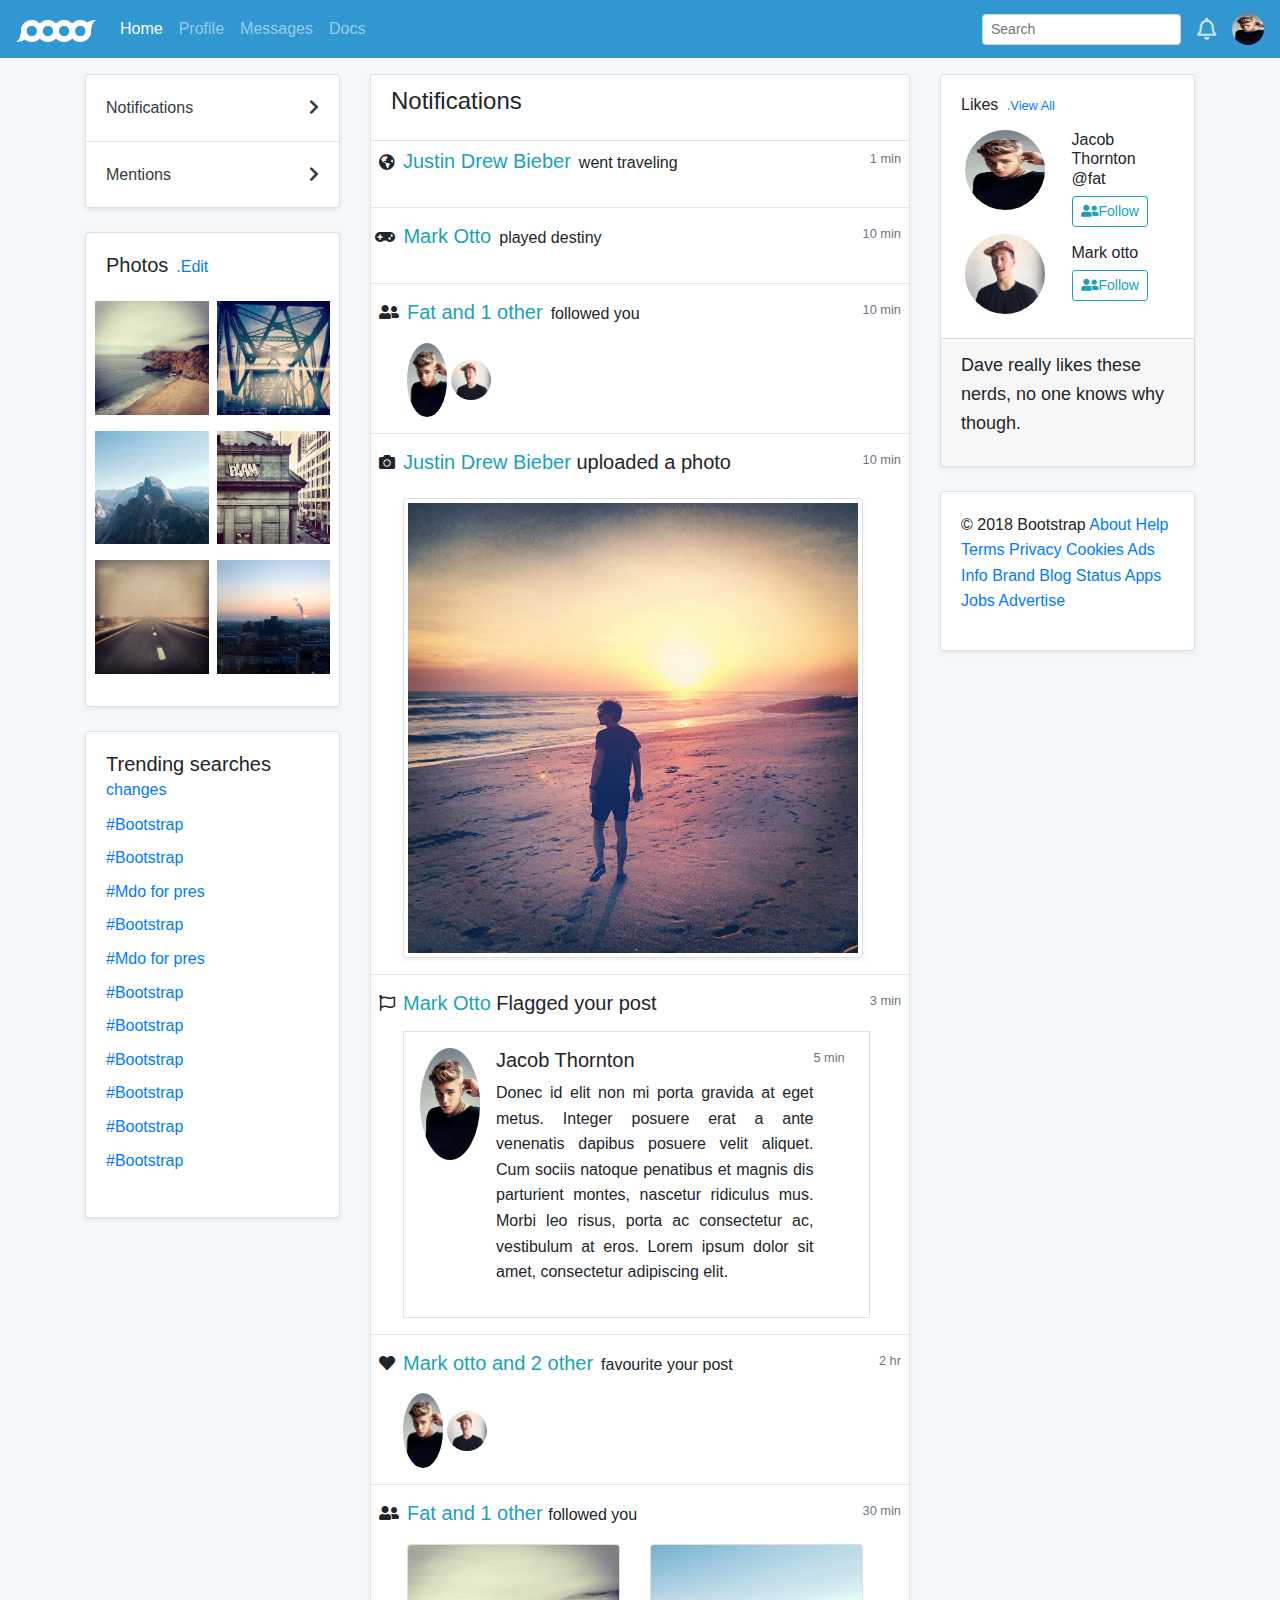
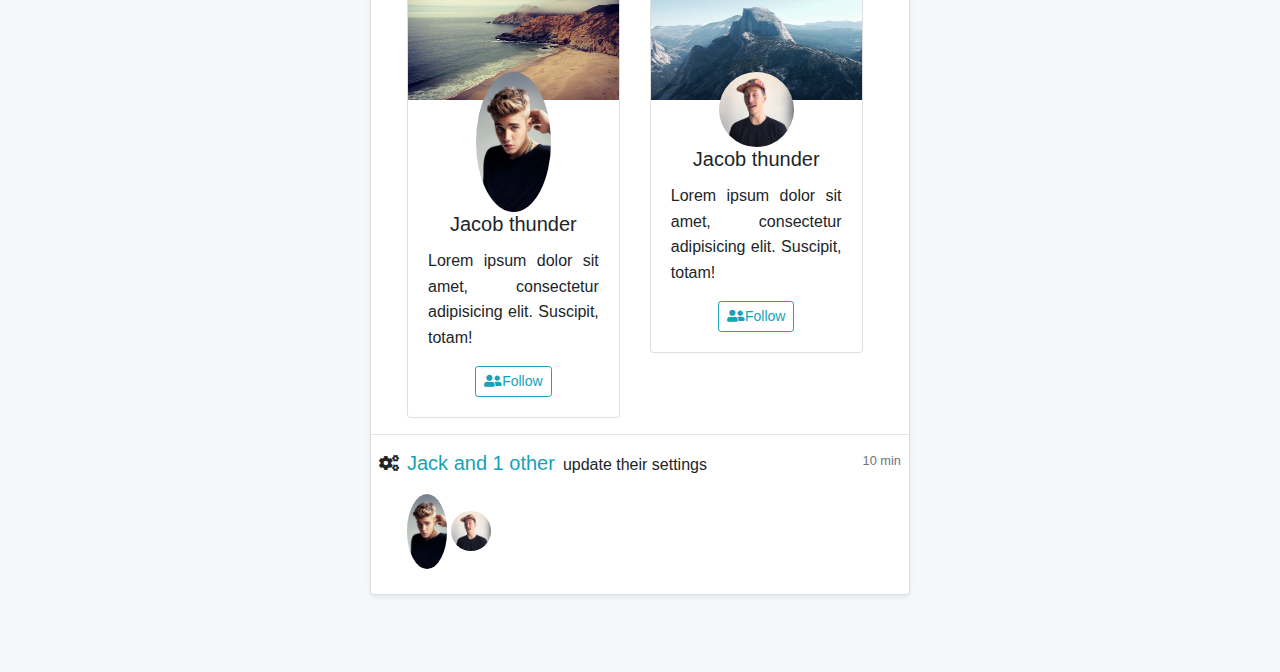
<file: miniproject/notification.html>
<!DOCTYPE html>
<html lang="en">
<head>
<meta charset="UTF-8">
<meta name="viewport" content="width=device-width, initial-scale=1.0">
<meta http-equiv="X-UA-Compatible" content="ie=edge">
<link rel="stylesheet" href="https://cdnjs.cloudflare.com/ajax/libs/twitter-bootstrap/4.3.1/css/bootstrap.min.css">
<link rel="stylesheet" href="https://use.fontawesome.com/releases/v5.7.2/css/all.css">
<link rel="stylesheet" href="style.css">
<title>MCA NET</title>
</head>
<body>


    <!-------------------------------NAvigation Starts------------------>

    <nav class="navbar navbar-expand-md navbar-dark" style="background-color:#3097D1">
            <a href="index.html" class="navbar-brand"><img src="img/brand-white.png" alt="logo" class="img-fluid" width="80px" height="100px"></a>
    
            <button class="navbar-toggler" data-toggle="collapse" data-target="#responsive"><span class="navbar-toggler-icon"></span></button>
    
    
            <div class="collapse navbar-collapse" id="responsive">
                <ul class="navbar-nav mr-auto text-capitalize">
                    <li class="nav-item"><a href="index.html" class="nav-link active">home</a></li>
                    <li class="nav-item"><a href="profile.html" class="nav-link">profile</a></li>
                    <li class="nav-item"><a href="#modalview" data-toggle="modal" class="nav-link">messages</a></li>
                    <li class="nav-item"><a href="notification.html" class="nav-link">docs</a></li>
                    <li class="nav-item"><a href="#" class="nav-link d-md-none">growl</a></li>
                    <li class="nav-item"><a href="#" class="nav-link d-md-none">logout</a></li>
    
                </ul>
    
                <form action="" class="form-inline ml-auto d-none d-md-block">
                    <input type="text" name="search" id="search" placeholder="Search" class="form-control form-control-sm">
                </form>
                <a href="notification.html" class="text-decoration-none" style="color:#CBE4F2;font-size:22px;"><i class="far fa-bell ml-3 d-none d-md-block"></i></a> 
                <img src="img/justin drew bieber.jpg" alt="" class="rounded-circle ml-3 d-none d-md-block" width="32px" height="32px">
    
    
    
    
    
            </div>
    
    
    
    
        </nav>
    

        <!---------------------------------------------Ends navigation------------------------------>







         <!---------------------------MOdal Section  satrts------------------->

    <div class="modal fade" id="modalview" >
            <div class="modal-dialog modal-dialog-scrollable modal-dialog-centered">
    
                <div class="modal-content">
    
    
                    <div class="modal-header">
                        <div class="modal-title h4">Messages</div>
    
                        <button type="button" class="close" data-dismiss="modal">&times;</button>
                    </div>
    
    
                    <div class="modal-body">
    
    
                        <ul class="list-unstyled">
    
    
                         <a href="#" class="text-decoration-none">
                            <li class="media hover-media">
                               
                                    <img src="img/justin drew bieber.jpg" alt="img" width="60px" height="60px" class="rounded-circle mr-3">
    
                                    <div class="media-body text-dark">
                                            <h6 class="media-header">Jchob Thunder and <strong> 1 others</strong></h6>
                                            <p class="media-text">Lorem ipsum dolor sit amet consectetur adipisicing elit.</p>
    
                                    </div>
    
                            </li>
                        </a>
                        <hr class="my-3">
    
    
                        
                        <a href="#" class="text-decoration-none">
                                <li class="media hover-media">
                                   
                                        <img src="img/avatar-fat.jpg" alt="img" width="60px" height="60px" class="rounded-circle mr-3">
        
                                        <div class="media-body text-dark">
                                                <h6 class="media-header">Mark Otto and <strong> 3 others</strong></h6>
                                                <p class="media-text">Lorem ipsum dolor sit amet consectetur adipisicing elit.</p>
        
                                        </div>
        
                                </li>
                            </a>
    
    
                            <hr class="my-3">
    
    
                            <a href="#" class="text-decoration-none">
                                <li class="media hover-media">
                                   
                                        <img src="img/avatar-mdo.png" alt="img" width="60px" height="60px" class="rounded-circle mr-3">
        
                                        <div class="media-body text-dark">
                                                <h6 class="media-header">Archer andu and <strong> 5 others</strong></h6>
                                                <p class="media-text">Lorem ipsum dolor sit amet consectetur adipisicing elit.</p>
        
                                        </div>
        
                                </li>
                            </a>
    
                            <hr class="my-3">
    
    
                            <a href="#" class="text-decoration-none">
                                    <li class="media hover-media">
                                       
                                            <img src="img/justin drew bieber.jpg" alt="img" width="60px" height="60px" class="rounded-circle mr-3">
            
                                            <div class="media-body text-dark">
                                                    <h6 class="media-header">Jchob Thunder and <strong> 1 others</strong></h6>
                                                    <p class="media-text">Lorem ipsum dolor sit amet consectetur adipisicing elit.</p>
            
                                            </div>
            
                                    </li>
                                </a>
                                <hr class="my-3">
            
            
                                
                                <a href="#" class="text-decoration-none">
                                        <li class="media hover-media">
                                           
                                                <img src="img/avatar-fat.jpg" alt="img" width="60px" height="60px" class="rounded-circle mr-3">
                
                                                <div class="media-body text-dark">
                                                        <h6 class="media-header">Mark Otto and <strong> 3 others</strong></h6>
                                                        <p class="media-text">Lorem ipsum dolor sit amet consectetur adipisicing elit.</p>
                
                                                </div>
                
                                        </li>
                                    </a>
            
            
                                    <hr class="my-3">
            
            
                                    <a href="#" class="text-decoration-none">
                                        <li class="media hover-media">
                                           
                                                <img src="img/avatar-mdo.png" alt="img" width="60px" height="60px" class="rounded-circle mr-3">
                
                                                <div class="media-body text-dark">
                                                        <h6 class="media-header">Archer andu and <strong> 5 others</strong></h6>
                                                        <p class="media-text">Lorem ipsum dolor sit amet consectetur adipisicing elit.</p>
                
                                                </div>
                
                                        </li>
                                    </a>
    
                            
                                    <hr class="my-3">
                                    <a href="#" class="text-decoration-none">
                                            <li class="media hover-media">
                                               
                                                    <img src="img/justin drew bieber.jpg" alt="img" width="60px" height="60px" class="rounded-circle mr-3">
                    
                                                    <div class="media-body text-dark">
                                                            <h6 class="media-header">Jchob Thunder and <strong> 1 others</strong></h6>
                                                            <p class="media-text">Lorem ipsum dolor sit amet consectetur adipisicing elit.</p>
                    
                                                    </div>
                    
                                            </li>
                                        </a>
                                        <hr class="my-3">
                    
                    
                                        
                                        <a href="#" class="text-decoration-none">
                                                <li class="media hover-media">
                                                   
                                                        <img src="img/avatar-fat.jpg" alt="img" width="60px" height="60px" class="rounded-circle mr-3">
                        
                                                        <div class="media-body text-dark">
                                                                <h6 class="media-header">Mark Otto and <strong> 3 others</strong></h6>
                                                                <p class="media-text">Lorem ipsum dolor sit amet consectetur adipisicing elit.</p>
                        
                                                        </div>
                        
                                                </li>
                                            </a>
                    
                    
                                            <hr class="my-3">
                    
                    
                                            <a href="#" class="text-decoration-none">
                                                <li class="media hover-media">
                                                   
                                                        <img src="img/avatar-mdo.png" alt="img" width="60px" height="60px" class="rounded-circle mr-3">
                        
                                                        <div class="media-body text-dark">
                                                                <h6 class="media-header">Archer andu and <strong> 5 others</strong></h6>
                                                                <p class="media-text">Lorem ipsum dolor sit amet consectetur adipisicing elit.</p>
                        
                                                        </div>
                        
                                                </li>
                                            </a>
        
        
    
    
                        </ul>
    
    
    
                        
    
                    </div>
                </div>
    
    
            </div>
    
    
        </div>
    
        <!-------------------------------MOdal Ends---------------------------->




    <!------------------------------(Starts Column SEction)-------------------->


    <div class="container mt-3">
        <div class="row">




<!-----------------------------------------(Satrt Left Column)------------------------------->
            <div class="col-12 col-lg-3">


                <div class="left-column">


                    <div class="card mb-4 shadow-sm">

                       <a href="#" class="text-decoration-none text-dark hover-media"> 
                        <div class="card-body d-flex justify-content-between">
                     <span>Notifications</span>   <span><i class="fas fa-chevron-right"></i></span> 
                           
                        </div>
                    </a>

                    <hr class="m-0">
                        <a href="#" class="text-decoration-none text-dark hover-media"> 

                        <div class="card-body d-flex justify-content-between">
                           
                            <span> Mentions</span>   <span><i class="fas fa-chevron-right"></i></span> 
                       
                    </div>

                </a>

                    </div>






                    <div class="card shadow-sm mb-4">

                            <div class="card-body">
                                <h5 class="card-title">Photos<small class="ml-2"><a href="#">.Edit </a></small></h5>
    
                                <div class="row">
                                    <div class="col-6 p-1">
                                        <a href="img/left1.jpg" data-lightbox="id" ><img src="img/left1.jpg" alt="img" class="img-fluid my-2"></a>  
                                        <a href="img/left2.jpg"data-lightbox="id"><img src="img/left2.jpg" alt="img" class="img-fluid my-2"></a>
                                        <a href="img/left3.jpg"data-lightbox="id"><img src="img/left3.jpg" alt="img" class="img-fluid my-2"></a>
    
                                    </div>
    
    
                                    <div class="col-6 p-1">
                                            <a href="img/left4.jpg"data-lightbox="id"><img src="img/left4.jpg" alt="img" class="img-fluid my-2"></a>
                                            <a href="img/left5.jpg"data-lightbox="id"><img src="img/left5.jpg" alt="img" class="img-fluid my-2"></a>
                                            <a href="img/left6.jpg"data-lightbox="id"><img src="img/left6.jpg" alt="img" class="img-fluid my-2"></a>
        
                                        </div>
    
                                </div>
    
                            </div>
    
    
    
    
    
    
    
                            </div>






                            <div class="card mb-3 shadow-sm">
                                <div class="card-body">
                                    <h5 class="card-title">Trending searches <small><a href="#">changes</a></small></h5>


                                    <ul class="list-unstyled">

                                        <li class="pb-2"> <a href="" >#Bootstrap</a> </li>
                                        <li class="pb-2"> <a href="" >#Bootstrap</a> </li>
                                        <li class="pb-2"> <a href="" >#Mdo for pres</a> </li>
                                        <li class="pb-2"> <a href="" >#Bootstrap</a> </li>
                                        <li class="pb-2"> <a href="" >#Mdo for pres</a> </li>
                                        <li class="pb-2"> <a href="" >#Bootstrap</a> </li>
                                        <li class="pb-2"> <a href="" >#Bootstrap</a> </li>
                                        <li class="pb-2"> <a href="" >#Bootstrap</a> </li>
                                        <li class="pb-2"> <a href="" >#Bootstrap</a> </li>
                                        <li class="pb-2"> <a href="" >#Bootstrap</a> </li>
                                        <li class="pb-2"> <a href="" >#Bootstrap</a> </li>

                                        

                                       

                                    </ul>
                                    
                                </div>
                            </div>



























                </div>

            </div>


     <!-----------------------------------------(End Left Column)------------------------------->





<!------------------------------------------------(Satrt Middle Column)---------------------------->


            <div class="col-12 col-lg-6">





                <div class="middle-column">
                    <div class="card shadow-sm">




                        <div class="card-header bg-transparent">
                            <h4 class="card-title">
                                Notifications
                            </h4> 

                               

                           
                        </div>

                      

                        <div class="media d -flex justify-content-between">
                            <p class="mt-2"> <i class="fas fa-globe-americas mx-2"></i><span class="h5 mr-2"><a href="#" class="text-info">Justin Drew Bieber</a></span>went traveling </p>
                            
                            <small class="mr-2 mt-2 text-muted">1 min</small>
                        

                    </div>
                    <hr>

                    <div class="media d -flex justify-content-between">
                        <p> <i class="fas fa-gamepad mx-1"></i> <span class="h5 mr-2"> <a href="#" class="text-info"> Mark Otto</a></span>played destiny</p>
                        
                        <small class="mr-2 text-muted">10 min</small>
                    

                </div>
                <hr>


                <div class="media">
                     <i class="fas fa-user-friends mx-2 mt-1"></i> 
                     <div class="media-body">
                            <p> <span class="h5 mr-2"> <a href="#" class="text-info"> Fat and 1 other</a></span>followed you</p>
                            <img src="img/justin drew bieber.jpg" alt="" width="40px" height="40px" class="rounded-circle img-fluid">
                           <img src="img/avatar-fat.jpg" alt="" width="40px" height="40px" class="rounded-circle img-fluid">   
                     </div>
                   
                    
                    <small class="mr-2 text-muted">10 min</small>
                

            </div>
            <hr>

                       <div class="media">

                            <i class="fas fa-camera mx-2 mt-1"></i>

                            <div class="media-body">
                                <p class="h5 mr-2"> <span> <a href="#" class="text-info"> Justin Drew Bieber</a></span> uploaded a photo</p>

                                <a href="img/mid5.jpg" data-lightbox="id"><img src="img/mid5.jpg" alt="" class="img-fluid shadow-sm img-thumbnail mt-3">   </a>  



                            </div>

                            <small class="mr-2 text-muted">10 min</small>

                       </div>
                       <hr>
                       <div class="media">
                            <i class="far fa-flag mx-2 mt-1"></i>
                            <div class="media-body">
                                    <p class="h5 mr-2"> <span> <a href="#" class="text-info"> Mark Otto </a></span> Flagged your post</p>

                                        <div class="media border p-3 mt-3">
                                                <img src="img/justin drew bieber.jpg" alt="" width="60px" height="60px" class="rounded-circle img-fluid mr-3">
                                                <div class="media-body">
                                                    <h5>Jacob Thornton</h5>
                                                    <p  class="text-justify">Donec id elit non mi porta gravida at eget metus. Integer posuere erat a ante venenatis dapibus posuere velit aliquet. Cum sociis natoque penatibus et magnis dis parturient montes, nascetur ridiculus mus. Morbi leo risus, 
                                                    porta ac consectetur ac, vestibulum at eros. Lorem ipsum dolor sit amet, consectetur adipiscing elit.</p>

                                                </div>
                                                <small class="mr-2 text-muted">5 min</small>


                                        </div>

                            </div>
                            <small class="mr-2 text-muted">3 min</small>

                       </div>
                       <hr>
                       <div class="media">
                            <i class="fas fa-heart mx-2 mt-1"></i>
                            <div class="media-body">
                                    <p> <span class="h5 mr-2"> <a href="#" class="text-info"> Mark otto and 2 other</a></span>favourite your post</p>
                                    <img src="img/justin drew bieber.jpg" alt="" width="40px" height="40px" class="rounded-circle img-fluid">
                                   <img src="img/avatar-fat.jpg" alt="" width="40px" height="40px" class="rounded-circle img-fluid">   
                             </div>

                             <small class="text-muted mr-2"> 2 hr</small>

                            </div>
                            <hr>

                            <div class="media">
                                    <i class="fas fa-user-friends mx-2 mt-1"></i>

                                    <div class="media-body">
                                        <p><span class="h5"> <a href="#" class="text-info"> Fat and 1 other </a></span>followed you</p>

                                        <div class="row">
                                            <div class="col-12 col-lg-6 mb-3 mb-lg-0">

                                                    <div class="card">
                                                            <img src="img/left1.jpg" alt="" class="card-img-top" width="200px" height="155px">
                                                            <div class="card-body text-center">
                                                                 <img src="img/justin drew bieber.jpg" alt="" width="75px" height="75px" class="rounded-circle img-fluid mt-n5">
                                                                 
                                                                 <h5 class="card-title">Jacob thunder</h5>
                                                                 <p class="card-text text-justify">Lorem ipsum dolor sit amet, consectetur adipisicing elit. Suscipit, totam!</p>
                                                                 <a href="#" class="card-link btn btn-sm btn-outline-info"> <i class="fas fa-user-friends"></i>Follow</a>
                                                         
             
                                                            </div>
             
                                                            
                                                        </div>

                                            </div>


                                           
                                            <div class="col-12 col-lg-6">

                                                
                     <div class="card">
                              <img src="img/left2.jpg" alt="" class="card-img-top" width="200px" height="155px">
                                      <div class="card-body text-center">
                                        <img src="img/avatar-fat.jpg" alt="" width="75px" height="75px" class="rounded-circle img-fluid mt-n5">
                                                                 
                               <h5 class="card-title">Jacob thunder</h5>
                                        <p class="card-text text-justify">Lorem ipsum dolor sit amet, consectetur adipisicing elit. Suscipit, totam!</p>
                                              <a href="#" class="card-link btn btn-sm btn-outline-info"> <i class="fas fa-user-friends"></i>Follow</a>
                                                         
            
                                        </div>
             
                                        </div>
            

                                            </div>






                                        </div>
                                          



                                          
                                    </div>
                                  
                                       
                                   
                                   <small class="mr-2 text-muted">30 min</small>
                               
               
                           </div>

                           <hr>



                           
                <div class="media">
                        <i class="fas fa-cogs mx-2 mt-1"></i>
                        <div class="media-body">
                               <p> <span class="h5 mr-2"> <a href="#" class="text-info"> Jack and 1 other</a></span>update their settings</p>
                               <img src="img/justin drew bieber.jpg" alt="" width="40px" height="40px" class="rounded-circle img-fluid">
                              <img src="img/avatar-fat.jpg" alt="" width="40px" height="40px" class="rounded-circle img-fluid">   
                        </div>
                      
                       
                       <small class="mr-2 text-muted">10 min</small>
                   
   
               </div>

              


               <br>




                        

                       </div>
            
                






                </div>



                <br> <br> <br>
            </div>
           




   

        
<!------------------------------------------------(End Middle Column)---------------------------->


<!------------------------------------------------(Start right Column)---------------------------->
                <div class="col-12 col-lg-3">


                    <div class="right-column">


                            <div class="card shadow-sm mb-4">

                                    <div class="card-body">
                        
                                            <h6 class="card-title ">Likes <a href="#" class="ml-1"><small>.View All</small> </a> </h6>
                                            <div class="row no-gutters d-none d-lg-flex">
                                                <div class="col-6 p-1">
                                                        <img src="img/justin drew bieber.jpg" alt="img" width="80px" height="80px" class="rounded-circle mb-4">
                                                        <img src="img/avatar-fat.jpg" alt="img" width="80px" height="80px" class="rounded-circle">
                        
                        
                        
                                                </div>
                                                <div class="col-6 p-1 text-left">
                                                    <h6>Jacob Thornton @fat</h6>
                                                    <a href="#" class="btn btn-outline-info btn-sm mb-3"><i class="fas fa-user-friends"></i>Follow </a>
                        
                                                    <h6>Mark otto</h6>
                                                    <a href="#" class="btn btn-outline-info  btn-sm"><i class="fas fa-user-friends"></i>Follow </a>
                        
                                                </div>
                        
                                            </div>
                        
                                    </div>
                        
                                    <div class="card-footer">
                        
                                        <p class="lead" style="font-size:18px;">Dave really likes these nerds, no one knows why though.</p>
                                    </div>
                                    
                        
                        
                                </div>
                        
                                <div class="card shadow-sm">
                                    <div class="card-body">
                                        <p>&copy; 2018 Bootstrap
                        
                        
                        
                                                <a href="#">About</a>
                                                <a href="#">Help</a>
                                                <a href="#">Terms</a>
                                                <a href="#">Privacy</a>
                                                <a href="#">Cookies</a>
                                                <a href="#">Ads </a>
                                                <a href="#">Info</a>
                                                <a href="#">Brand</a>
                                                <a href="#">Blog</a>
                                                <a href="#">Status</a>
                                                <a href="#">Apps</a>
                                                <a href="#">Jobs</a>
                                                <a href="#">Advertise</a>
                                            
                                        
                                        
                                        
                                        
                                        
                                        
                                        
                                        
                                        
                                        
                                        
                                        
                                        </p>
                                    </div>
                        
                                </div>
                        













                    </div>

                </div>


            </div>



        






























































    </div>

   




    










    











    






<script src="https://cdnjs.cloudflare.com/ajax/libs/jquery/3.3.1/jquery.slim.min.js"></script>
<script src="https://cdnjs.cloudflare.com/ajax/libs/popper.js/1.14.7/umd/popper.min.js"></script>
<script src="https://cdnjs.cloudflare.com/ajax/libs/twitter-bootstrap/4.3.1/js/bootstrap.min.js"></script>
</body>
</html>
</file>
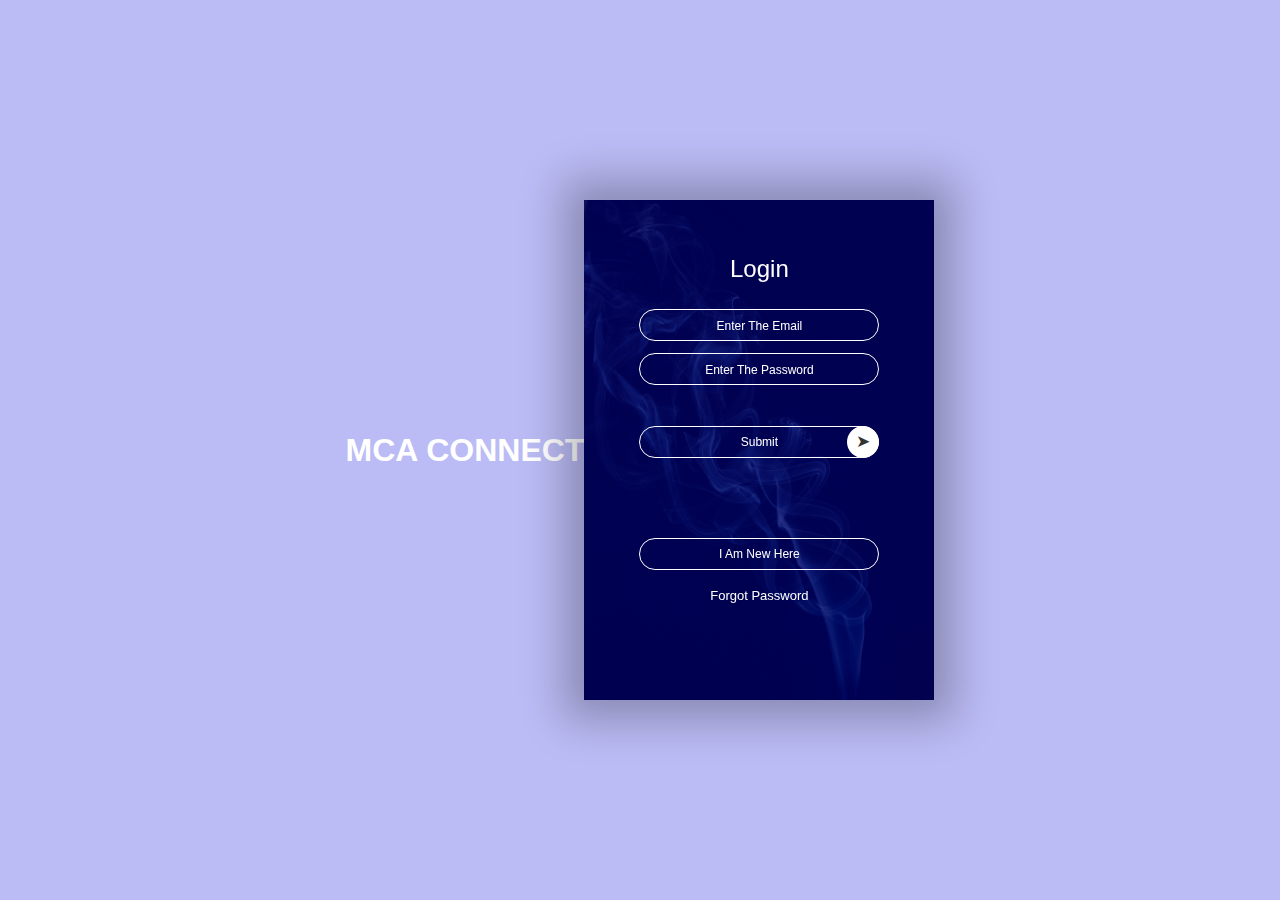
<file: New folder/register.html>
<!DOCTYPE html>
<html lang="en">
<head>
<meta charset="UTF-8">
<meta http-equiv="X-UA-Compatible" content="IE=edge">
<meta name="viewport" content="width=device-width, initial-scale=1.0">
<link rel="stylesheet" href="style.css">
<title>Registration form</title>
</head>
<body>
    <div class="container">
        <h1>MCA CONNECT</h1>
        <div class="card">
            <div class="inner_box" id="card">
                <div class="card-front">
                    <h2>Login</h2>
                    <form>
                        <input type="email" class="input-box" placeholder="Enter The Email" id="man" required>
                        <input type="password" class="input-box" placeholder="Enter The Password" id="pas" required>
                        <button type="submit" class="submit-btn" onclick="window.location.href='home.html';">Submit </button>
                    </form>
                    <button type="submit" class="btn" onclick="openRegister()">I Am New Here</button>
                    <a href="">Forgot Password</a>
                </div>

                <div class="card-back">
                    <h2>Registration Form</h2>
                    <form>
                        <input type="text" class="input-box" placeholder="Enter The First Name" required>
                        <input type="email" class="input-box" placeholder="Enter The Email" required>
                        <input type="password" class="input-box" placeholder="Enter The Password" required>
                        <input type="password" class="input-box" placeholder="Confirm Password"required>
                        <button type="submit" class="submit-btn" >Submit</button>


                    </form>
                    <button type="submit" class="btn" onclick="openLogin()">Old User</button>
                </div>
            </div>
        </div>
    </div>
    <script>
        var card=document.getElementById("card");
        function openRegister(){
            card.style.transform="rotateY(-180deg)"
        }
        function openLogin(){
            card.style.transform="rotateY(0deg)"
        }
        function open(){
            location.href = "file:///F:/MCA CONNECT-html-template-master/home.html";
        

        }
    </script>
</body>
</html>
</file>
<file: miniproject/style.css>
* {
    box-sizing: border-box;
  }

  body{
      background-color: #F5F8FA;
      font-family: "Open Sans", "Helvetica Neue", Helvetica, Arial, sans-serif;
      margin: 0;
      font-weight: 300;
      line-height: 1.6;
      color: #212529;
      text-align: left;
  }
  
.banner{
    background-image: url(img/banner.jpg);
    background-repeat: no-repeat;
    background-size: cover;
    background-position: center;
    height: 500px;

}

.banner-title{
    transform: translateY(150px)
}
.banner-end{
    transform: translateY(280px)
}

.thumnail{
    width: 257px;
    height: 257px;
}

.hover-media:hover{
    background-color: #F5F8FA;
}
/*--------------------------Grid template starts design for image gallery-----------------*/


.grid-template{
    display: grid;
    grid-template-columns: repeat(5,1fr);
    grid-auto-rows: minmax(250px,auto);
    grid-gap: 10px;
}

.item-1{
    grid-column: 1 / 3;
    grid-row: 1 / 2;

}
.item-7{
    grid-column: 2 / 4;
    grid-row: 2 / 3;
    

}

.item-9{
    grid-row: 3 / 5;
    

}


.item-10{
    grid-row: 3 / 5;
    

}

.item-11{
  grid-column: 3/5;
  grid-row: 3 / 5;
    
}
.item-12{
    grid-row: 3 / 5;
    

}

/*----------------------------------(This code Important for Modal sizing on large device)-----------------------------------*/
.modal-dialog {
    position: relative;
    width: auto;
    max-width: 600px;
    margin: 0 auto;
  }

/*----------------------------------------------------------------------------------------------------------------------------*/
</file>
<file: New folder/style.css>
*{
    margin: 0;
    padding: 0;
}
.container{
    width: 100;
    height: 100vh;
    font-family: sans-serif;
    background: rgb(187, 187, 245);
    color: #fff;
    display:flex;
    align-items: center;
    justify-content: center;
}
.card{
    width: 350px;
    height: 500px;
    box-shadow: 0 0 40px 20px rgba(0, 0, 0, 0.26);

    perspective-origin: 1000px;
}
.inner_box{
    position: relative;
    width: 100%;
    height: 100%;
    transform-style: preserve-3d;
    transition: 1s;
}
.card-front, .card-back{
    position: absolute;
    width: 100%;
    height: 100%;
    background-position: center;
    background-size: cover;
    background-image: linear-gradient(rgba(0,0,100,0.8),rgba(0,0,100,0.8)),url(wale.jpg);
    padding: 55px;
    box-sizing: border-box;
    -webkit-backface-visibility: hidden;
    backface-visibility: hidden;

    
}
.card-back{
    transform: rotateY(180deg);
}
.card h2{
    font-weight: normal;
    font-size: 24px;
    text-align: center;
    margin-bottom: 20px;
}
.input-box{
    width: 100%;
    background: transparent;
    border:1px solid #fff;
    margin: 6px 0;
    height: 32px;
    border-radius: 20px;
    padding: 0 10px;
    box-sizing: border-box;
    outline: none;
    text-align: center;
    color: #fff;
}
::placeholder{
    color:#fff;
    font-size: 12px;
}
button{
    width: 100%;
    background: transparent;
    border: 1px solid #fff;
    margin: 35px 0 10px;
    height: 32px;
    font-size: 12px;
    border-radius: 20px;
    padding: 0 10px;
    box-sizing: border-box;
    outline: none;
    color: #fff;
    cursor: pointer;

}
.submit-btn{
    position: relative;
}
.submit-btn::after{
    content: '\27a4';
    color: #333;
    line-height: 32px;
    font-size: 17px;
    height: 32px;
    width: 32px;
    border-radius: 50%;
    background: #fff;
    position: absolute;
    right: -1px;
    top: -1px;
}
.card .btn{
    margin-top: 70px;
}
.card a{
    color: #fff;
    text-decoration: none;
    display: block;
    text-align: center;
    font-size: 13px;
    margin-top: 8px;
}
.navbar {
    -webkit-border-radius: 0;
    -moz-border-radius: 0;
    border-radius: 0;
  }
  
  .navbar-default {
    background-color: #3b5998;
    border-color: #3b5998;
  }
  
  .navbar-default .navbar-brand {
    color: #fff;
  }
  
  .navbar-default .navbar-brand:focus,
  .navbar-default .navbar-brand:hover {
    color: #fff;
  }
  
  .navbar-default .navbar-nav>li>a {
    color: #fff;
  }
  
  .navbar-default .navbar-nav>li>a:focus,
  .navbar-default .navbar-nav>li>a:hover {
    color: #fff;
  }
</file>
